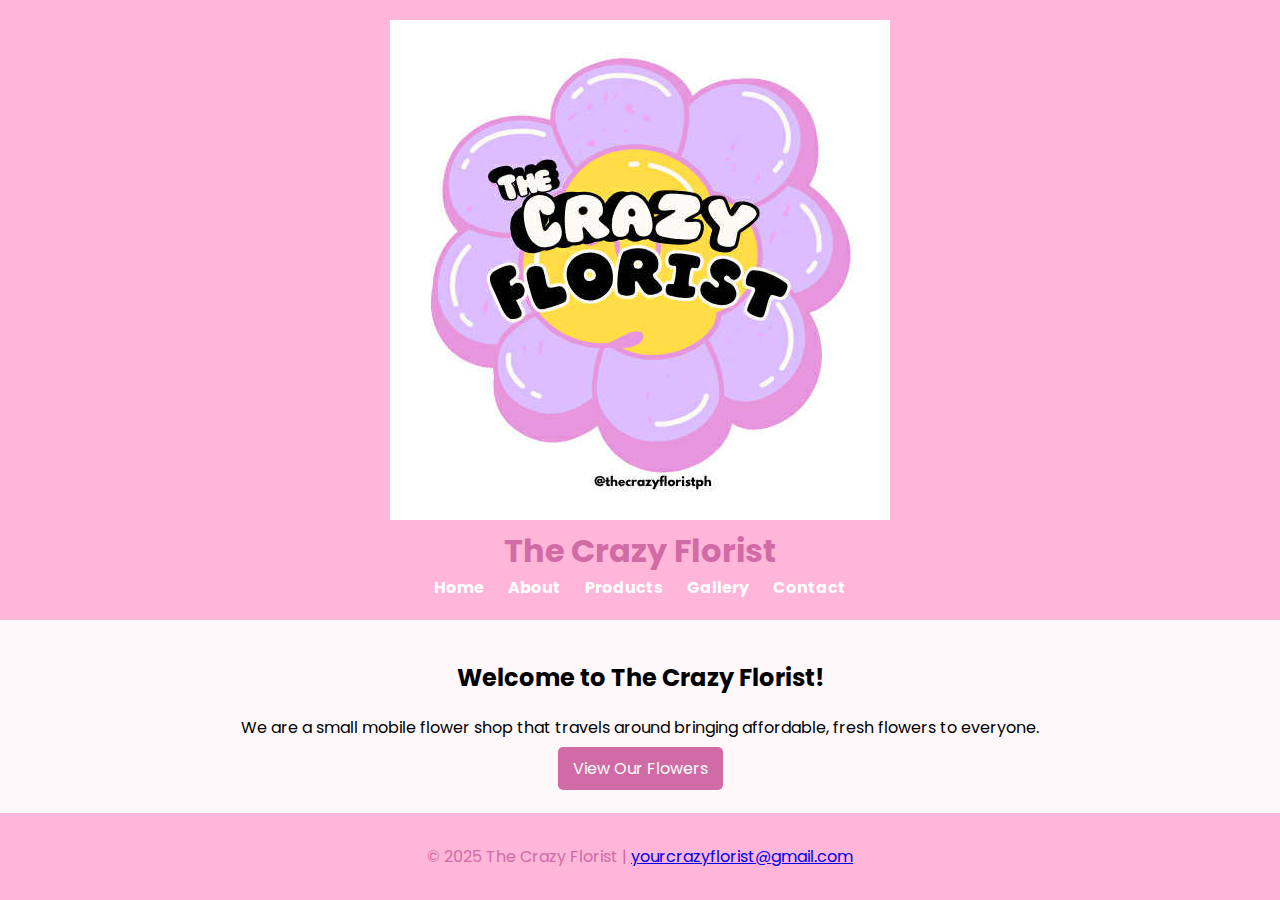
<file: index.html>
<!DOCTYPE html>
<html lang="en">
<head>
    <meta charset="UTF-8">
    <meta name="viewport" content="width=device-width, initial-scale=1.0">
    <title>The Crazy Florist</title>
    <link rel="stylesheet" href="style.css">
    <link href="https://fonts.googleapis.com/css2?family=Poppins:wght@300;400;600;700&display=swap" rel="stylesheet">
</head>
<body>
  <header>
    <div class="inner">
      <div class="brand">
      <a href="index.html">
        <img src="images\tcf-logo.jpg" alt="TheCrazyFlorist logo" class="logo">
      </a>

      <h1>The Crazy Florist</h1>
      </div>
      <nav>
        <a href="index.html">Home</a>
        <a href="about.html">About</a>
        <a href="products.html">Products</a>
        <a href="gallery.html">Gallery</a>
        <a href="contact.html">Contact</a>
      </nav>
    </div>
  </header>

  <main>
  <section>
    <h2>Welcome to The Crazy Florist!</h2>
    <p>We are a small mobile flower shop that travels around bringing affordable, fresh flowers to everyone.</p>
    <a href="products.html" class="button">View Our Flowers</a>
  </section>
  </main>

  <footer>
    <p>© 2025 The Crazy Florist | <a href="https://mail.google.com/mail/?view=cm&fs=1&to=yourcrazyflorist@gmail.com">yourcrazyflorist@gmail.com</a></p></p>
  </footer>
</body>
</html>
</file>
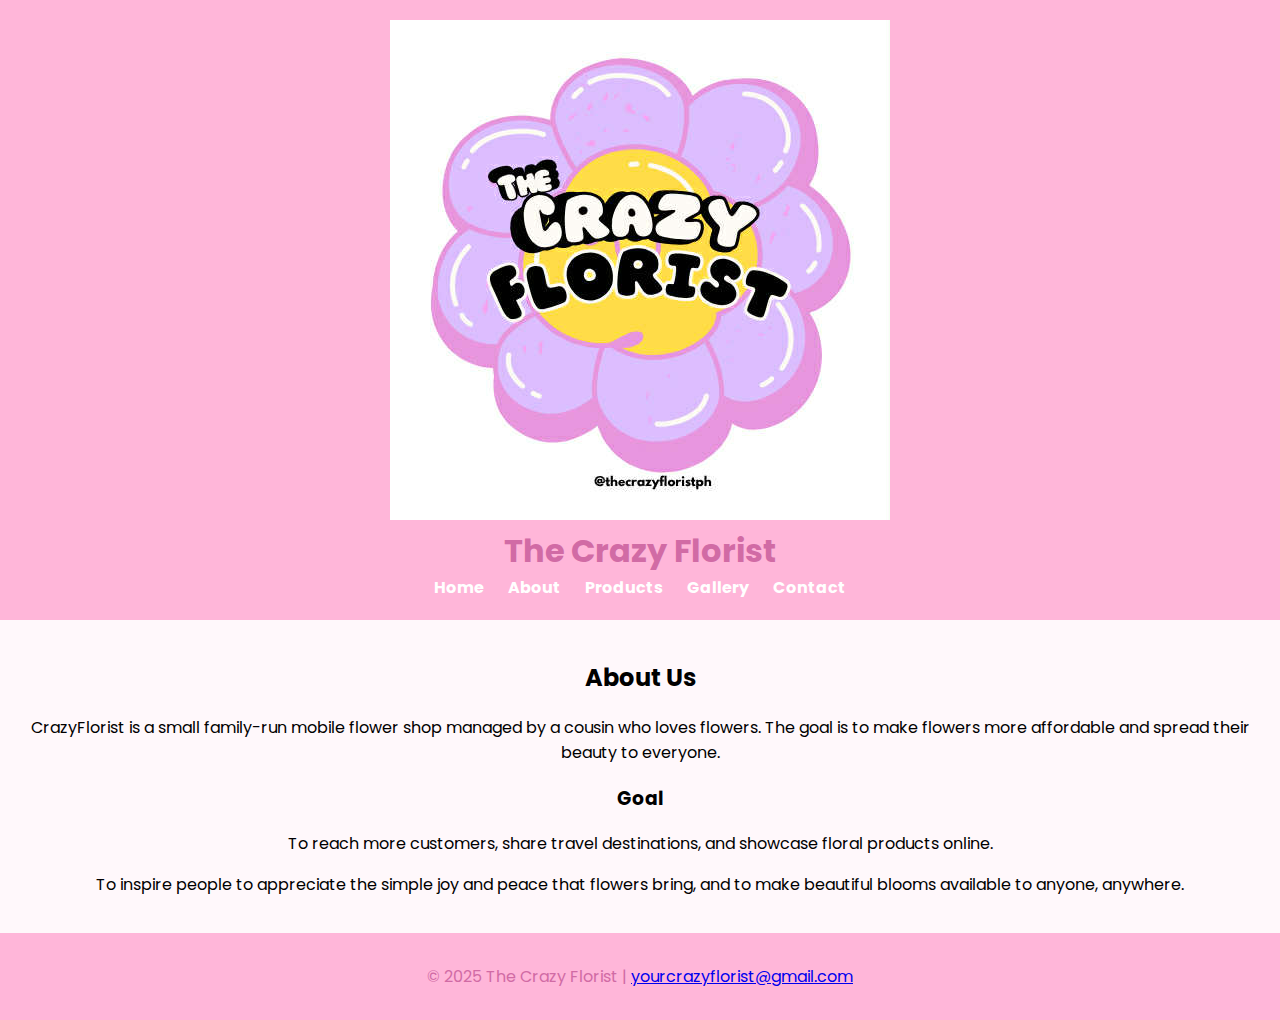
<file: about.html>
<!DOCTYPE html>
<html lang="en">
<head>
  <meta charset="UTF-8">
  <meta name="viewport" content="width=device-width, initial-scale=1.0">
  <title>About | The Crazy Florist</title>
  <link rel="stylesheet" href="style.css">
  <link href="https://fonts.googleapis.com/css2?family=Poppins:wght@300;400;600;700&display=swap" rel="stylesheet">
</head>
<body>
  <header>
    <div class="inner">
      <div class="brand">
      <a href="index.html">
        <img src="images\tcf-logo.jpg" alt="TheCrazyFlorist logo" class="logo">
      </a>

      <h1>The Crazy Florist</h1>
      </div>
      <nav>
        <a href="index.html">Home</a>
        <a href="about.html">About</a>
        <a href="products.html">Products</a>
        <a href="gallery.html">Gallery</a>
        <a href="contact.html">Contact</a>
      </nav>
    </div>
  </header>

  <main>
    <section>
        <h2>About Us</h2>
        <p>CrazyFlorist is a small family-run mobile flower shop managed by a cousin who loves flowers. The goal is to make flowers more affordable and spread their beauty to everyone.</p>

        <h3>Goal</h3>
        <p>To reach more customers, share travel destinations, and showcase floral products online.</p>
        <p>To inspire people to appreciate the simple joy and peace that flowers bring, and to make beautiful blooms available to anyone, anywhere.</p>
  </section>
  </main>

  <footer>
    <p>© 2025 The Crazy Florist | <a href="https://mail.google.com/mail/?view=cm&fs=1&to=yourcrazyflorist@gmail.com">yourcrazyflorist@gmail.com</a></p></p>
  </footer>
</body>
</html>
</file>
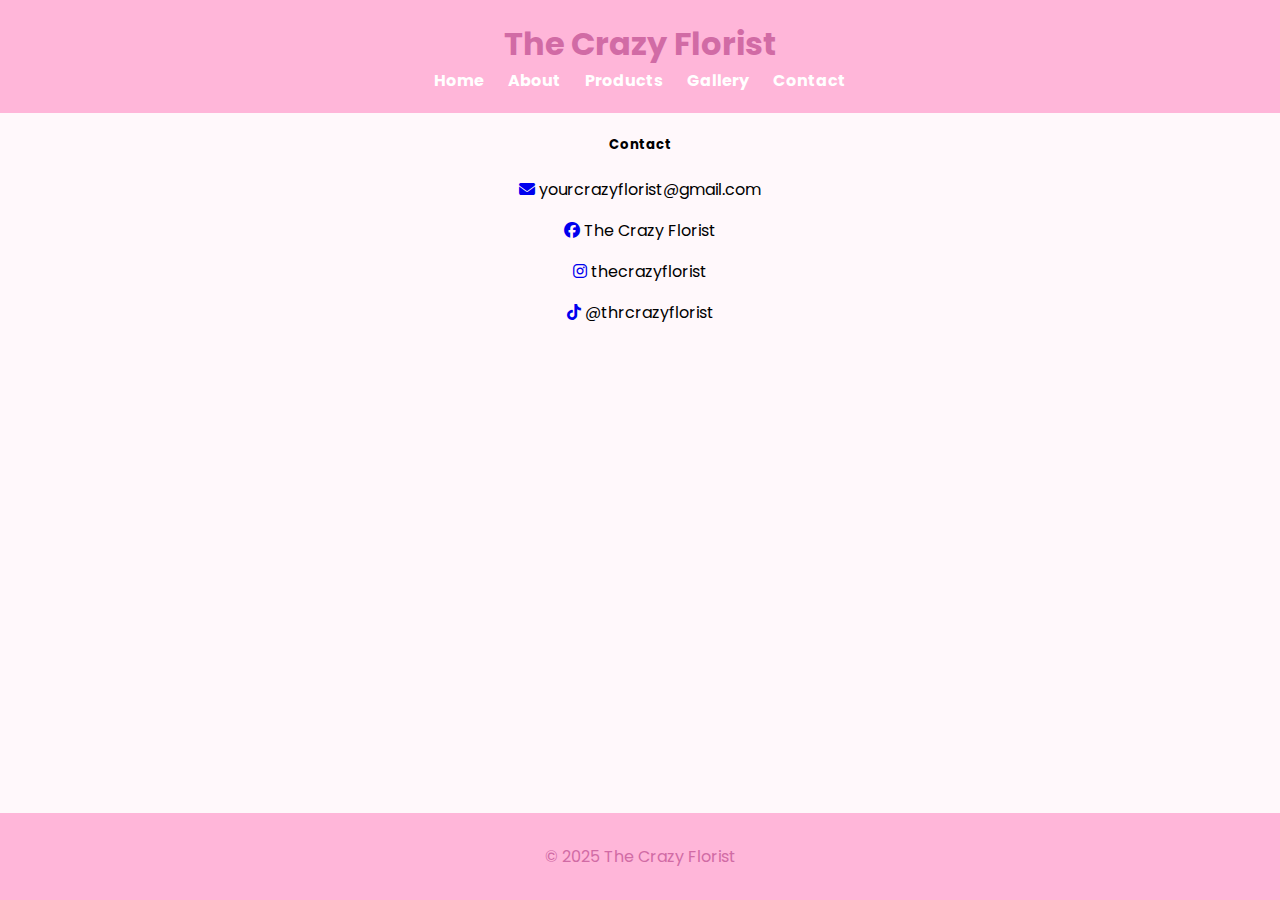
<file: contact.html>
<!DOCTYPE html>
<html lang="en">
<head>
  <meta charset="UTF-8">
  <meta name="viewport" content="width=device-width, initial-scale=1.0">
  <title>Contact | The Crazy Florist</title>
  <link rel="stylesheet" href="style.css">
  <link href="https://fonts.googleapis.com/css2?family=Poppins:wght@300;400;600;700&display=swap" rel="stylesheet">
  <link rel="stylesheet" href="https://cdnjs.cloudflare.com/ajax/libs/font-awesome/6.5.0/css/all.min.css">
</head>
<body>

  <header>
    <h1>The Crazy Florist</h1>
    <nav>
      <a href="index.html">Home</a>
      <a href="about.html">About</a>
      <a href="products.html">Products</a>
      <a href="gallery.html">Gallery</a>
      <a href="contact.html">Contact</a>
    </nav>
  </header>

  <main>
    <div>
        <h5>Contact</h5>
        <p> <a href="https://mail.google.com/mail/?view=cm&fs=1&to=yourcrazyflorist@gmail.com" target="_blank"><i class="fa-solid fa-envelope"></i></a> yourcrazyflorist@gmail.com</p>
        <p> <a href="https://facebook.com/profile.php?id=61577156067414" target="_blank"><i class="fab fa-facebook"></i></a> The Crazy Florist</p>
        <p> <a href="https://instagram.com/thecrazyflorist" target="_blank"><i class="fab fa-instagram"></i></a> thecrazyflorist</p>
        <p> <a href="https://tiktok.com/@thrcrazyflorist" target="_blank"><i class="fab fa-tiktok"></i></a> @thrcrazyflorist</p>
      </div>
  </main>

  <footer>
    <p>© 2025 The Crazy Florist</p>
    
  </footer>

</body>
</html>
</file>
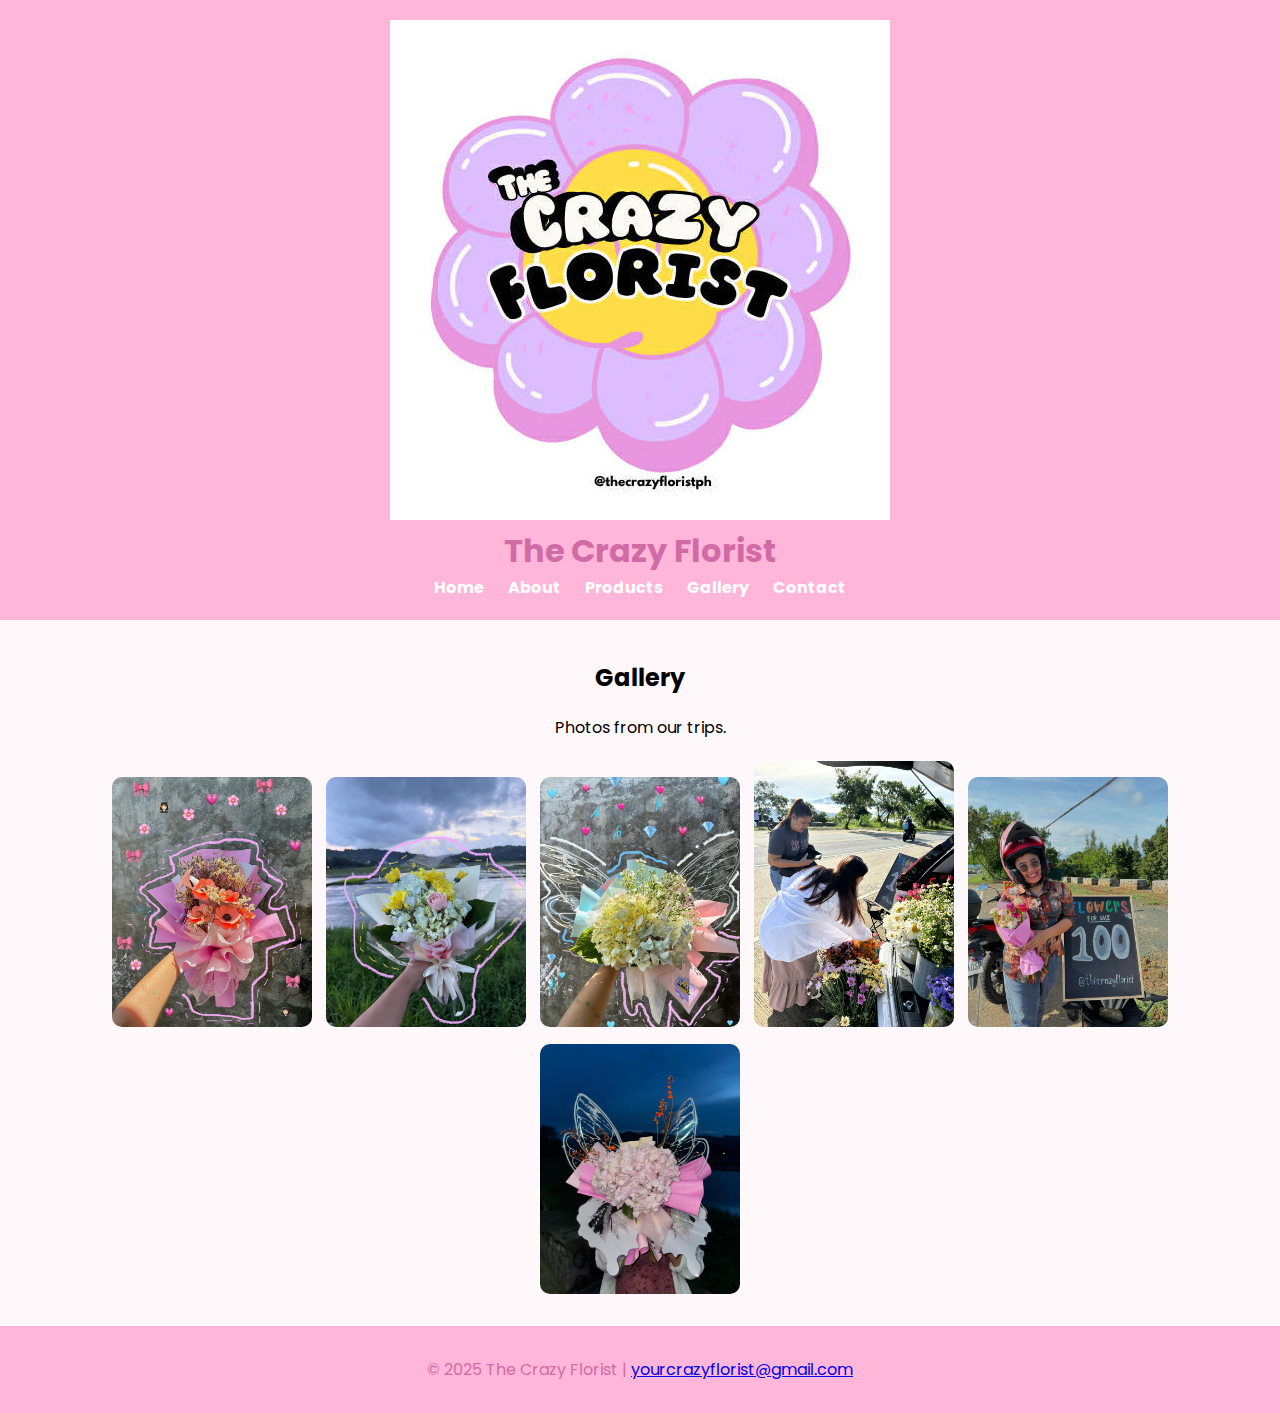
<file: gallery.html>
<!DOCTYPE html>
<html lang="en">
<head>
  <meta charset="UTF-8">
  <meta name="viewport" content="width=device-width, initial-scale=1.0">
  <title>Gallery | The Crazy Florist</title>
  <link rel="stylesheet" href="style.css">
  <link href="https://fonts.googleapis.com/css2?family=Poppins:wght@300;400;600;700&display=swap" rel="stylesheet">
</head>
<body>
  <header>
    <div class="inner">
      <div class="brand">
      <a href="index.html">
        <img src="images\tcf-logo.jpg" alt="TheCrazyFlorist logo" class="logo">
      </a>

      <h1>The Crazy Florist</h1>
      </div>
      <nav>
        <a href="index.html">Home</a>
        <a href="about.html">About</a>
        <a href="products.html">Products</a>
        <a href="gallery.html">Gallery</a>
        <a href="contact.html">Contact</a>
      </nav>
    </div>
  </header>

  <main>
  <section>
    <h2>Gallery</h2>
    <p>Photos from our trips.</p>
    <div class="gallery">
      <img src="images\f (1).jpg" alt="Flower 1">
      <img src="images\f (2).jpg" alt="Flower 2">
      <img src="images\f (18).jpg" alt="Flower 3">
      <img src="images\f (36).jpg" alt="Flower 4">
      <img src="images\f (20).jpg" alt="Flower 5">
      <img src="images\f (16).jpg" alt="Flower 6">
    </div>
  </section>
</main>

  <footer>
    <p>© 2025 The Crazy Florist | <a href="https://mail.google.com/mail/?view=cm&fs=1&to=yourcrazyflorist@gmail.com">yourcrazyflorist@gmail.com</a></p></p>
  </footer>

</body>
</html>
</file>
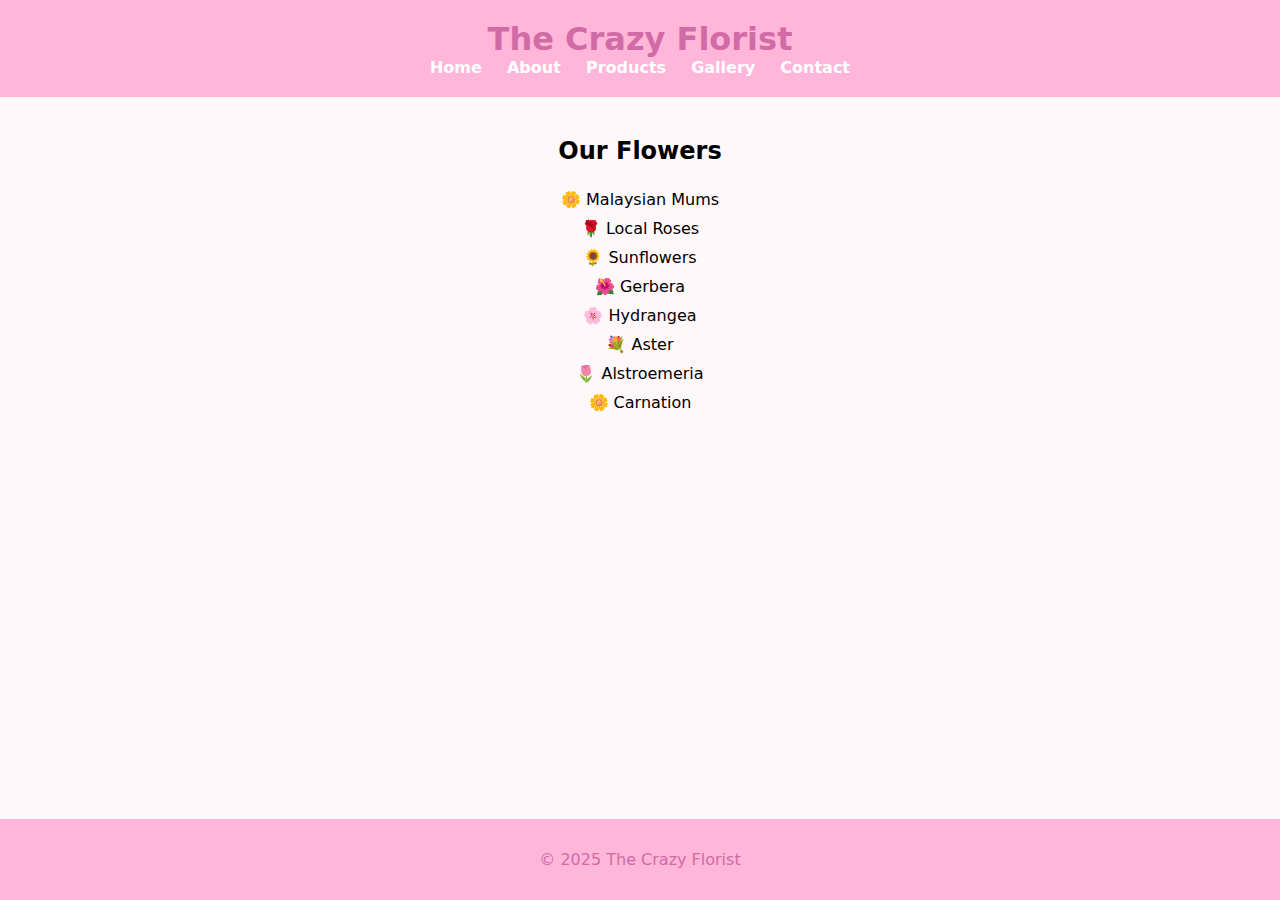
<file: products.html>
<!DOCTYPE html>
<html lang="en">
<head>
  <meta charset="UTF-8">
  <meta name="viewport" content="width=device-width, initial-scale=1.0">
  <title>Products | The Crazy Florist</title>
  <link rel="stylesheet" href="style.css">
</head>
<body>

  <header>
    <h1>The Crazy Florist</h1>
    <nav>
      <a href="index.html">Home</a>
      <a href="about.html">About</a>
      <a href="products.html">Products</a>
      <a href="gallery.html">Gallery</a>
      <a href="contact.html">Contact</a>
    </nav>
  </header>

  <section>
    <h2>Our Flowers</h2>
    <ul>
      <li>🌼 Malaysian Mums</li>
      <li>🌹 Local Roses</li>
      <li>🌻 Sunflowers</li>
      <li>🌺 Gerbera</li>
      <li>🌸 Hydrangea</li>
      <li>💐 Aster</li>
      <li>🌷 Alstroemeria</li>
      <li>🌼 Carnation</li>
    </ul>
  </section>

  <footer>
    <p>© 2025 The Crazy Florist</p>
  </footer>

</body>
</html>
</file>
<file: style.css>
body {
  font-family: 'Poppins', system-ui, -apple-system, "Segoe UI", Roboto, "Helvetica Neue", Arial;
  background-color: #fff8fb;
  text-align: center;
  display: flex;
  flex-direction: column;
  min-height: 100vh;
}

main {
    flex: 1; 
}

html, body {
  margin: 0;
  padding: 0;
  height: 100%;
}

header {
  background-color: #ffb6d9;
  padding: 20px;
}

header h1 {
  margin: 0;
  color: #d16ba5;
}

nav a {
  color: white;
  text-decoration: none;
  margin: 0 10px;
  font-weight: bold;
}

nav a:hover {
  text-decoration: underline;
}

section {
  padding: 20px;
}

ul {
  list-style-type: none;
  padding: 0;
}

ul li {
  padding: 5px;
}

.gallery img {
  width: 200px;
  margin: 5px;
  border-radius: 10px;
}

.button {
  background-color: #d16ba5;
  color: white;
  padding: 10px 15px;
  text-decoration: none;
  border-radius: 5px;
}

.button:hover {
  background-color: #b8588b;
}

footer {
  background-color: #ffb6d9;
  color: #d16ba5;
  padding: 15px 0;
  margin-top: 20px;
  text-align: center;
  margin-top: auto;
}
</file>
